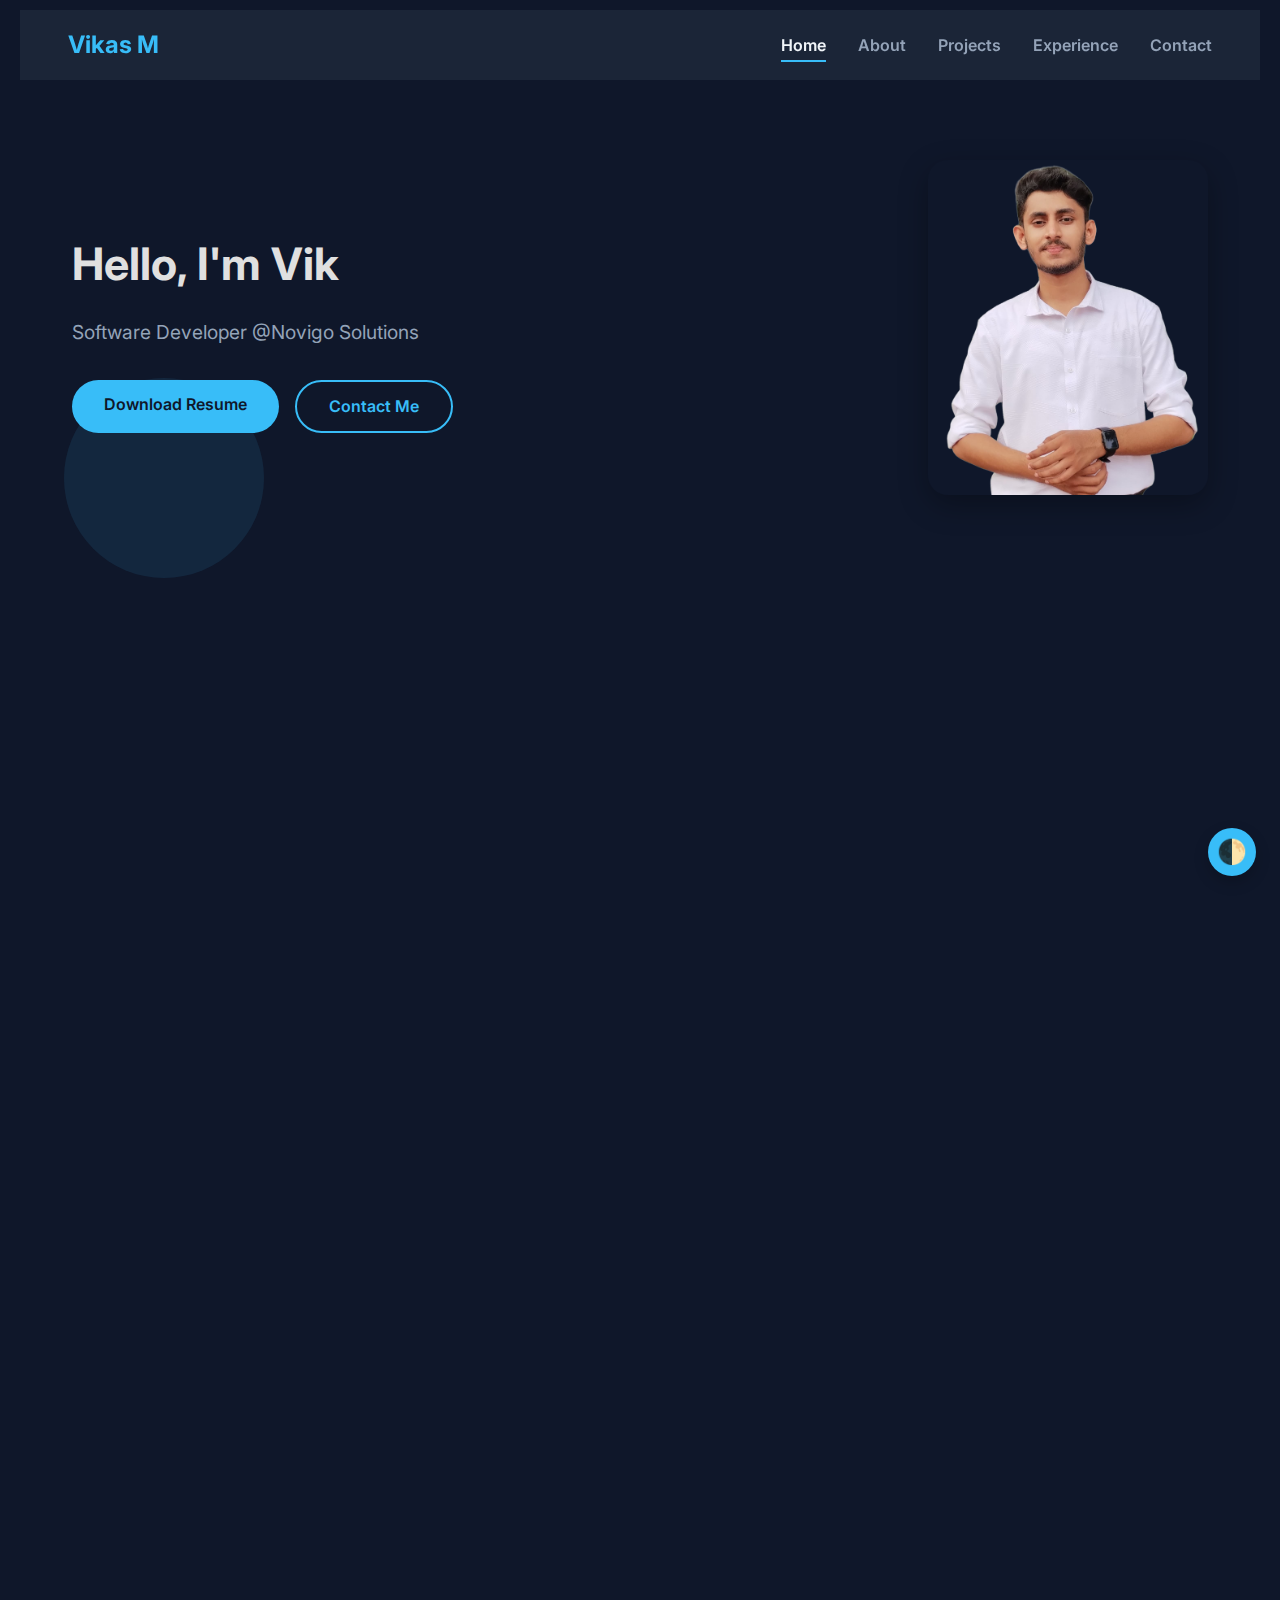
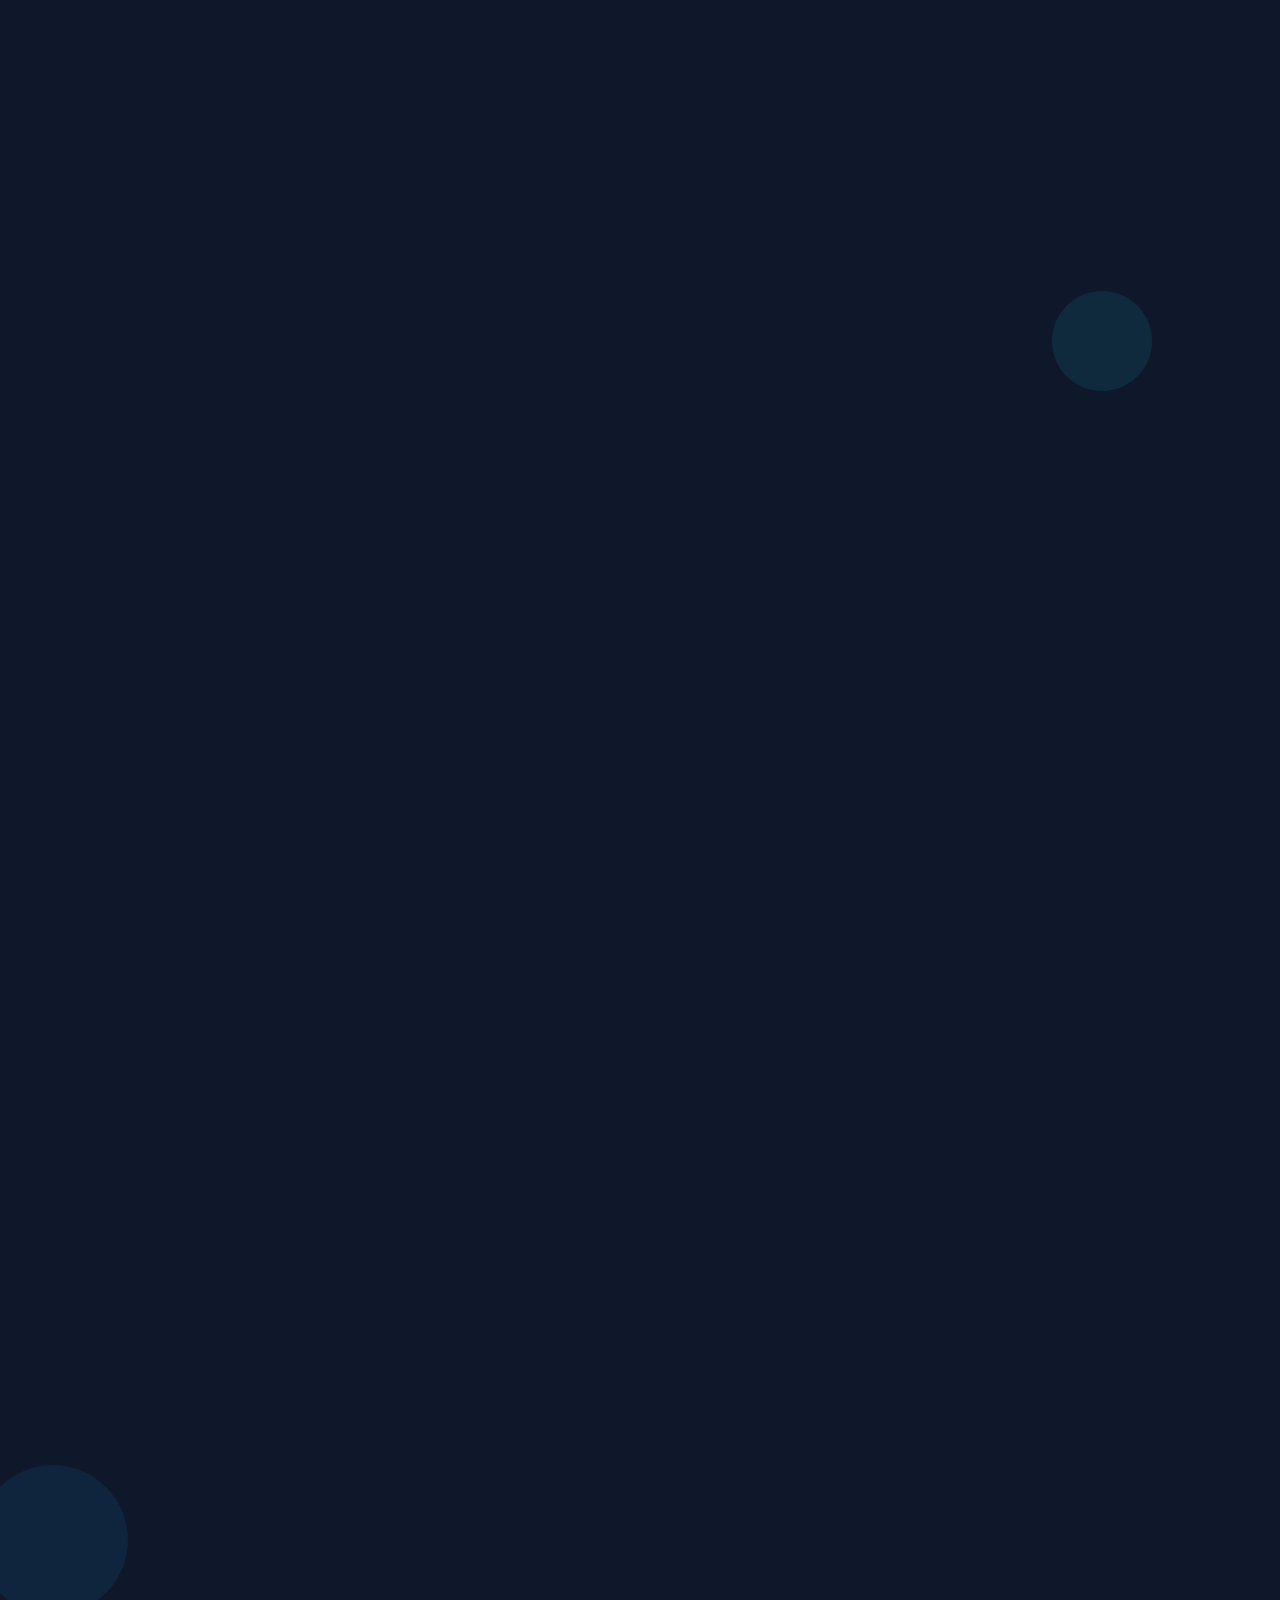
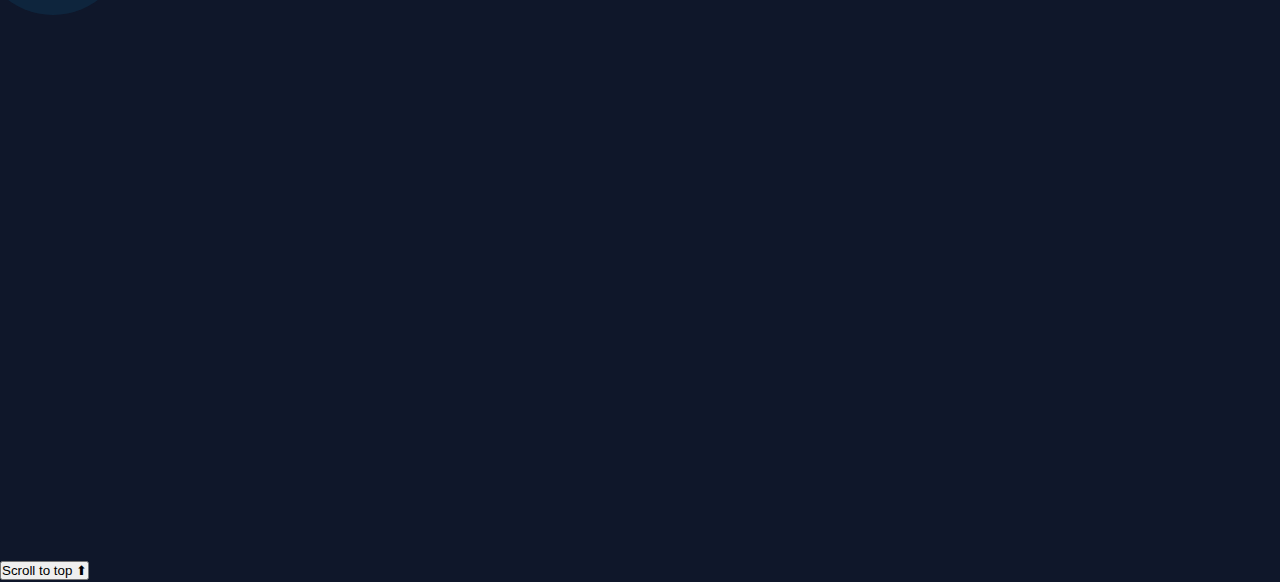
<file: index.html>
<!DOCTYPE html>
<html lang="en">
<head>
  <meta charset="UTF-8" />
  <meta name="viewport" content="width=device-width, initial-scale=1" />
  <meta name="description" content="Portfolio of Vikas M - RPA Developer, Python and AI Enthusiast" />
  <title>Vikas M | Portfolio</title>
  <link href="https://fonts.googleapis.com/css2?family=Inter:wght@400;600;700&display=swap" rel="stylesheet" />
  <link rel="stylesheet" href="https://cdnjs.cloudflare.com/ajax/libs/font-awesome/6.5.0/css/all.min.css" />
  <link rel="stylesheet" href="css/style.css" />
</head>
<body>
  <nav class="navbar" id="navbar" role="navigation">
    <div class="nav-logo" aria-label="Portfolio Logo">Vikas M</div>
    <button class="nav-toggle" aria-label="Toggle navigation menu">
      <span class="hamburger"></span>
    </button>
    <ul class="nav-links">
      <li><a href="#home" class="nav-link active">Home</a></li>
      <li><a href="#about" class="nav-link">About</a></li>
      <li><a href="#projects" class="nav-link">Projects</a></li>
      <li><a href="#experience" class="nav-link">Experience</a></li>
      <li><a href="#contact" class="nav-link">Contact</a></li>
    </ul>
  </nav>

  <div class="background-shapes" aria-hidden="true">
    <div class="shape shape1"></div>
    <div class="shape shape2"></div>
    <div class="shape shape3"></div>
  </div>

  <main>
    <section id="home" class="section home-section">
      <div class="home-container">
        <div class="home-text">
          <h1>Hello, <span class="typing" aria-hidden="true"></span></h1>
          <p class="subtitle"> Software Developer @Novigo Solutions</p>
          <div class="btn-group">
            <a href="assets/Vikas_M_Resume.pdf" target="_blank" class="btn">Download Resume</a>
            <a href="#contact" class="btn btn-outline">Contact Me</a>
          </div>
        </div>
        <div class="home-image">
          <img src="assets/images/profile.png" alt="Profile picture of Vikas M" />
        </div>
      </div>
    </section>

    <section id="about" class="section about-section">
      <h2>About Me</h2>
      <p>
        <ul>
        <li>Software Developer with over 2 years of experience in Automation and Data Field.</li><br>
        <li><b>3x </b>UiPath Certified Developer (UIADP, UIAIA, UIABA) and <b>6x</b> UiPath Community Awardee</li><br>
        <li>Skilled in C#, Python, SQL, and Azure AI. Passionate about cloud technologies, DevOps, and data engineering.</li><br>
        <li>Collaborative and fast learner thriving in dynamic tech environments.</li><br>
        <li>My aspirations include delving deeper into the realms of AI/ML and Data Engineering, 
            where I aim to leverage these technologies to drive transformative change and unlock new opportunities for growth and innovation.</li>
        </ul>
        </p>
    </section>

    <section id="projects" class="section projects-section">
      <h2>Projects</h2>
      <div class="project-list">
        <div class="project-card" tabindex="0" aria-label="Jarvis Voice Assistant project">
          <div class="project-icon"><i class="fas fa-robot"></i></div>
          <h3>Jarvis Voice Assistant</h3>
          <p>Speech recognition, text-to-speech, and task automation using Python.</p>
        </div>
        <div class="project-card" tabindex="0" aria-label="Local File Sharing Web App project">
          <div class="project-icon"><i class="fas fa-qrcode"></i></div>
          <h3>Local File Sharing Web App</h3>
          <p>Python-based server with QR code mobile access and responsive UI.</p>
        </div>
        <div class="project-card" tabindex="0" aria-label="Pothole Detection project">
          <div class="project-icon"><i class="fas fa-car-crash"></i></div>
          <h3>Pothole Detection for Road Safety</h3>
          <p>YOLOv5 model for pothole detection with mobile interface and maps integration.</p>
        </div>
      </div>
    </section>

    <section id="experience" class="section experience-section">
      <h2>Experience</h2>
      <div class="experience-item">
        <h3>Software Engineer - Novigo Solutions</h3>
        <p><span class="company">Novigo Solutions</span> <span class="date">May 2023 – Present</span></p>
        <ul>
          <li>Led automation for 8+ client processes across logistics, HR, and banking.</li>
          <li>Built invoice and PO automation with 90% touchless processing.</li>
        </ul>
      </div>
      <div class="experience-item">
        <h3>Full Stack Web Development Intern - Varcons Inc.</h3>
        <p><span class="company">Varcons Inc.</span> <span class="date">Apr 2023 – May 2023</span></p>
        <ul>
          <li>Redesigned NGO website using MERN stack and Figma.</li>
          <li>Implemented SQL databases for data collection and sorting.</li>
        </ul>
      </div>
    </section>

    <section id="contact" class="section contact-section">
      <h2>Contact Me</h2>
      <form id="contact-form" novalidate>
        <div class="form-group">
          <input type="text" id="name" name="name" required autocomplete="name" />
          <label for="name">Name</label>
          <span class="input-bar"></span>
        </div>
        <div class="form-group">
          <input type="email" id="email" name="email" required autocomplete="email" />
          <label for="email">Email</label>
          <span class="input-bar"></span>
        </div>
        <div class="form-group">
          <textarea id="message" name="message" rows="6" required></textarea>
          <label for="message">Message</label>
          <span class="input-bar"></span>
        </div>
        <button type="submit" class="btn btn-submit">Send Message</button>
      </form>
      <div class="contact-info">
        <p>Linkedin Profile:<a href="https://www.linkedin.com/in/vikasm-01/">My Linkedin Profile</a></p>
        <p>Email: <a href="mailto:acharyavikas231@gmail.com">acharyavikas231@gmail.com</a></p>
        <p>Phone: <a href="tel:+919741812636">+91-9741812636</a></p>
      </div>
    </section>
  </main>

  <button class="dark-mode-toggle" aria-label="Toggle dark mode">🌓</button>
  <script src="js/script.js"></script>
</body>
</html>
</file>
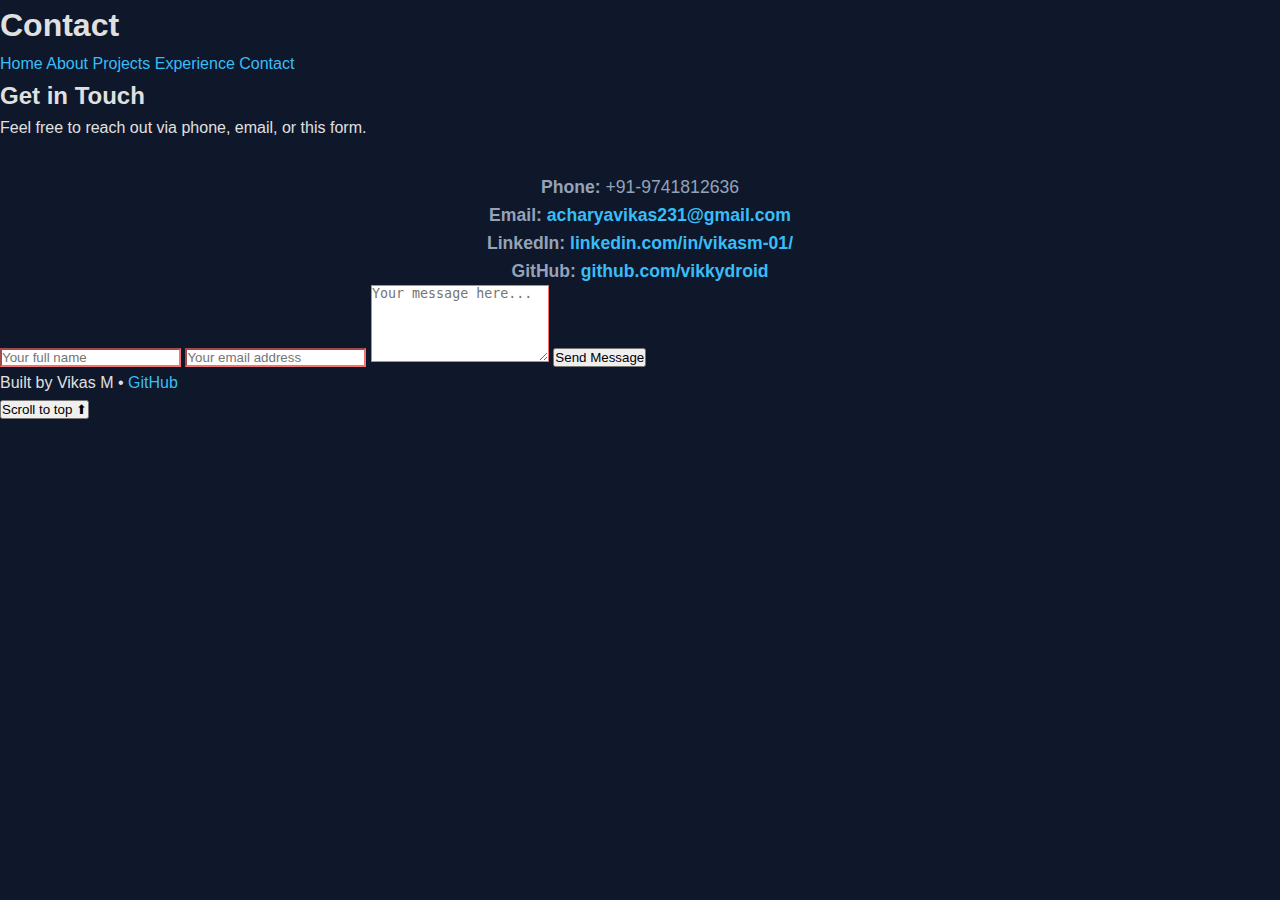
<file: contact.html>
<!DOCTYPE html>
<html lang="en">

<head>
  <meta charset="UTF-8" />
  <meta name="viewport" content="width=device-width, initial-scale=1" />
  <title>Contact | Vikas M</title>
  <link rel="stylesheet" href="css/style.css" />
</head>

<body>
  <header>
    <div class="container">
      <h1>Contact</h1>
      <nav>
        <a href="index.html">Home</a>
        <a href="about.html">About</a>
        <a href="projects.html">Projects</a>
        <a href="experience.html">Experience</a>
        <a href="contact.html" class="active">Contact</a>
      </nav>
    </div>
  </header>

  <main class="container">
    <section class="card contact-card">
      <h2 class="card-title">Get in Touch</h2>
      <p>Feel free to reach out via phone, email, or this form.</p>

      <div class="contact-info">
        <p><strong>Phone:</strong> +91-9741812636</p>
        <p><strong>Email:</strong> <a href="mailto:acharyavikas231@gmail.com">acharyavikas231@gmail.com</a></p>
        <p><strong>LinkedIn:</strong> <a href="https://www.linkedin.com/in/vikasm-01/" target="_blank">linkedin.com/in/vikasm-01/</a></p>
        <p><strong>GitHub:</strong> <a href="https://github.com/vikkydroid" target="_blank">github.com/vikkydroid</a></p>
      </div>

      <form id="contactForm" action="#" method="POST" novalidate>
        <label for="name">Name</label>
        <input type="text" id="name" name="name" placeholder="Your full name" required />

        <label for="email">Email</label>
        <input type="email" id="email" name="email" placeholder="Your email address" required />

        <label for="message">Message</label>
        <textarea id="message" name="message" rows="5" placeholder="Your message here..." required></textarea>

        <button type="submit">Send Message</button>
      </form>
    </section>
  </main>

  <footer>
    <div class="container">
      Built by Vikas M • <a href="https://github.com/vikkydroid" target="_blank">GitHub</a>
    </div>
  </footer>

  <script src="js/script.js"></script>
</body>

</html>
</file>
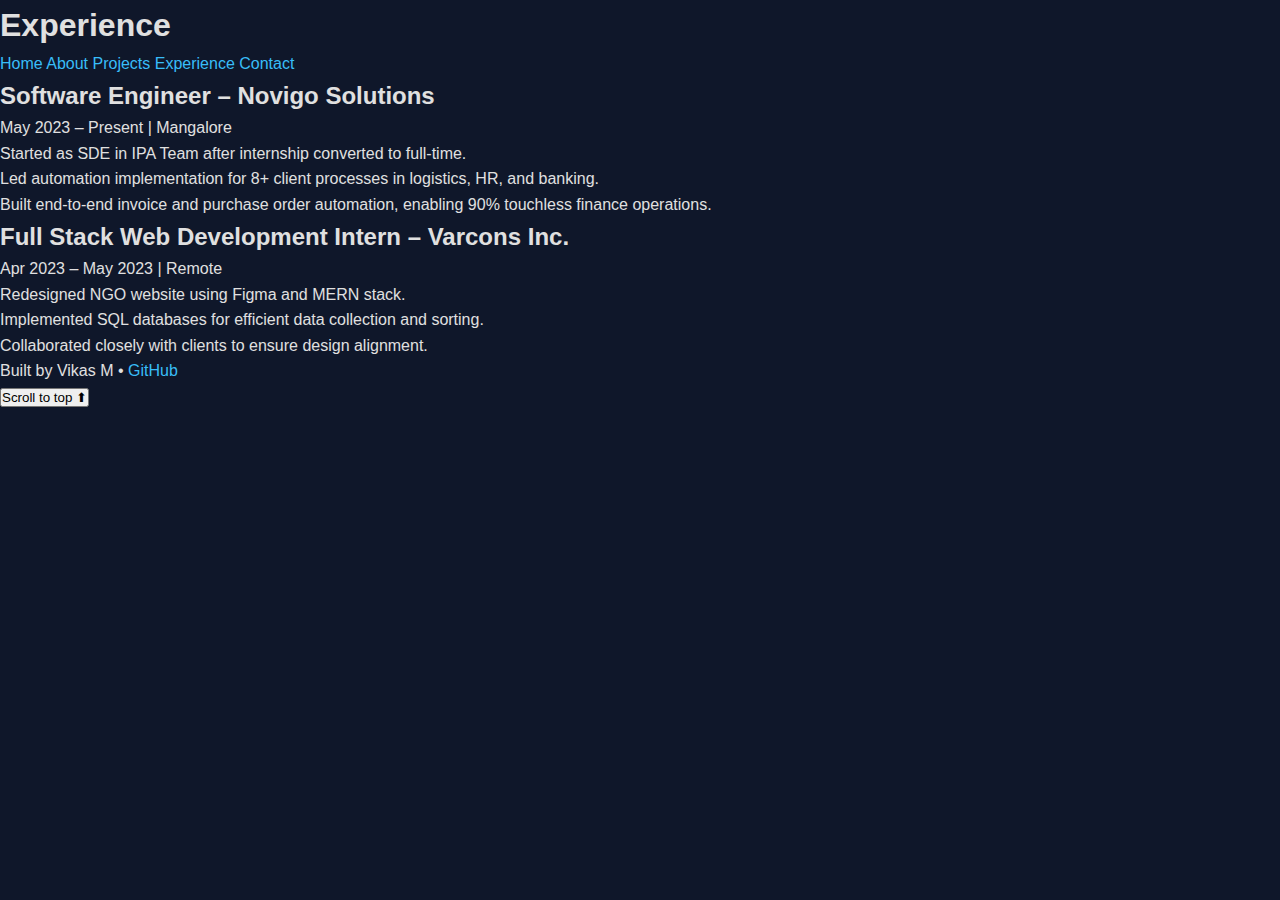
<file: experience.html>
<!DOCTYPE html>
<html lang="en">

<head>
  <meta charset="UTF-8" />
  <meta name="viewport" content="width=device-width, initial-scale=1.0" />
  <title>Experience | Vikas M</title>
  <link rel="stylesheet" href="css/style.css" />
</head>

<body>
  <header>
    <div class="container">
      <h1>Experience</h1>
      <nav>
        <a href="index.html">Home</a>
        <a href="about.html">About</a>
        <a href="projects.html">Projects</a>
        <a href="experience.html" class="active">Experience</a>
        <a href="contact.html">Contact</a>
      </nav>
    </div>
  </header>

  <main class="container">
    <section class="experience-card card">
      <h2 class="card-title">Software Engineer – Novigo Solutions</h2>
      <p class="sub-text">May 2023 – Present | Mangalore</p>
      <ul>
        <li>Started as SDE in IPA Team after internship converted to full-time.</li>
        <li>Led automation implementation for 8+ client processes in logistics, HR, and banking.</li>
        <li>Built end-to-end invoice and purchase order automation, enabling 90% touchless finance operations.</li>
      </ul>
    </section>

    <section class="experience-card card">
      <h2 class="card-title">Full Stack Web Development Intern – Varcons Inc.</h2>
      <p class="sub-text">Apr 2023 – May 2023 | Remote</p>
      <ul>
        <li>Redesigned NGO website using Figma and MERN stack.</li>
        <li>Implemented SQL databases for efficient data collection and sorting.</li>
        <li>Collaborated closely with clients to ensure design alignment.</li>
      </ul>
    </section>
  </main>

  <footer>
    <div class="container">
      Built by Vikas M • <a href="https://github.com/vikkydroid" target="_blank">GitHub</a>
    </div>
  </footer>

  <script src="js/script.js"></script>
</body>

</html>
</file>
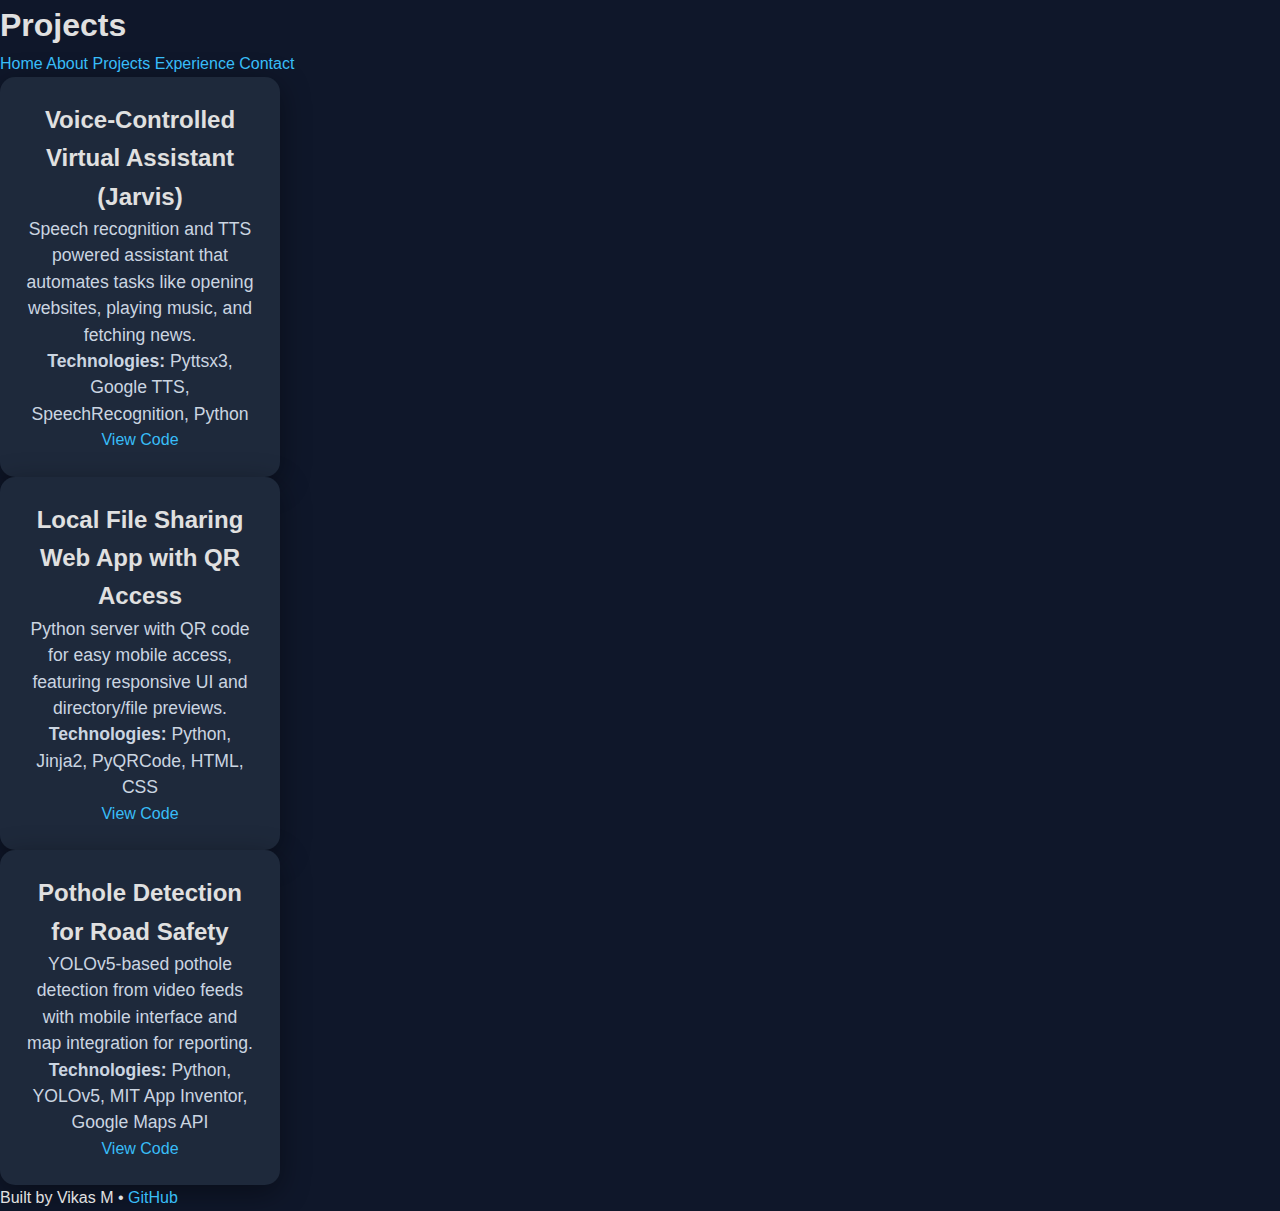
<file: projects.html>
<!DOCTYPE html>
<html lang="en">

<head>
  <meta charset="UTF-8" />
  <meta name="viewport" content="width=device-width, initial-scale=1" />
  <title>Projects | Vikas M</title>
  <link rel="stylesheet" href="css/style.css" />
</head>

<body>
  <header>
    <div class="container">
      <h1>Projects</h1>
      <nav>
        <a href="index.html">Home</a>
        <a href="about.html">About</a>
        <a href="projects.html" class="active">Projects</a>
        <a href="experience.html">Experience</a>
        <a href="contact.html">Contact</a>
      </nav>
    </div>
  </header>

  <main class="container">
    <section class="grid projects-grid">
      <article class="card project-card">
        <h2 class="card-title">Voice-Controlled Virtual Assistant (Jarvis)</h2>
        <p>Speech recognition and TTS powered assistant that automates tasks like opening websites, playing music, and fetching news.</p>
        <p><strong>Technologies:</strong> Pyttsx3, Google TTS, SpeechRecognition, Python</p>
        <a href="https://github.com/vikkydroid/jarvis-voice-assistant" target="_blank" class="btn-link">View Code</a>
      </article>

      <article class="card project-card">
        <h2 class="card-title">Local File Sharing Web App with QR Access</h2>
        <p>Python server with QR code for easy mobile access, featuring responsive UI and directory/file previews.</p>
        <p><strong>Technologies:</strong> Python, Jinja2, PyQRCode, HTML, CSS</p>
        <a href="https://github.com/vikkydroid/local-file-sharing" target="_blank" class="btn-link">View Code</a>
      </article>

      <article class="card project-card">
        <h2 class="card-title">Pothole Detection for Road Safety</h2>
        <p>YOLOv5-based pothole detection from video feeds with mobile interface and map integration for reporting.</p>
        <p><strong>Technologies:</strong> Python, YOLOv5, MIT App Inventor, Google Maps API</p>
        <a href="https://github.com/vikkydroid/pothole-detection" target="_blank" class="btn-link">View Code</a>
      </article>
    </section>
  </main>

  <footer>
    <div class="container">
      Built by Vikas M • <a href="https://github.com/vikkydroid" target="_blank">GitHub</a>
    </div>
  </footer>

</body>

</html>
</file>
<file: css/style.css>
/* ========================================================================== */
/* Reset and Base Styles */
/* ========================================================================== */
* {
  margin: 0;
  padding: 0;
  box-sizing: border-box;
}

html {
  scroll-behavior: smooth;
  scroll-padding-top: 100px;
}

body {
  font-family: 'Inter', sans-serif;
  background: #0f172a;
  color: #e0e0e0;
  line-height: 1.6;
  overflow-x: hidden;
  position: relative;
  min-height: 100vh;
  transition: background 0.3s ease, color 0.3s ease;
}

a {
  color: #38bdf8;
  text-decoration: none;
  transition: color 0.3s ease;
}

a:hover {
  text-decoration: underline;
  color: #0ea5e9;
}

/* ========================================================================== */
/* Navbar Styles */
/* ========================================================================== */
.navbar {
  position: fixed;
  top: 10px;
  left: 20px;
  right: 20px;
  background: #1e293bcc;
  backdrop-filter: blur(10px);
  display: flex;
  justify-content: space-between;
  align-items: center;
  padding: 1rem 3rem;
  z-index: 999;
  transition: box-shadow 0.3s ease;
}

.navbar.scrolled {
  box-shadow: 0 2px 15px rgba(0, 0, 0, 0.4);
}

.nav-logo {
  font-weight: 700;
  font-size: 1.5rem;
  color: #38bdf8;
  cursor: pointer;
}

.nav-links {
  list-style: none;
  display: flex;
  gap: 2rem;
}

.nav-links li {
  font-weight: 600;
  font-size: 1rem;
}

.nav-link {
  color: #94a3b8;
  position: relative;
  padding: 0.3rem 0;
  cursor: pointer;
  transition: color 0.3s ease;
}

.nav-link::after {
  content: '';
  position: absolute;
  width: 0;
  height: 2px;
  left: 0;
  bottom: -3px;
  background-color: #38bdf8;
  transition: width 0.3s ease;
}

.nav-link:hover::after,
.nav-link.active::after {
  width: 100%;
}

.nav-link.active {
  color: #f1f5f9;
}

.nav-toggle {
  display: none;
  font-size: 1.8rem;
  color: #38bdf8;
  background: none;
  border: none;
  cursor: pointer;
  z-index: 1001;
}

/* ========================================================================== */
/* Sections Base */
/* ========================================================================== */
.section {
  padding: 10rem 2rem;
  max-width: 1200px;
  margin: auto;
  opacity: 0;
  transform: translateY(30px);
  transition: opacity 0.6s ease, transform 0.6s ease;
}

.section.visible {
  opacity: 1;
  transform: translateY(0);
}

.section h2 {
  font-size: 2rem;
  color: #38bdf8;
  margin-bottom: 1.5rem;
}

/* ========================================================================== */
/* Home Section */
/* ========================================================================== */
.home-container {
  display: flex;
  align-items: center;
  justify-content: space-between;
  flex-wrap: wrap;
  gap: 2rem;
}

.home-text h1 {
  font-size: 2.8rem;
}

.subtitle {
  font-size: 1.2rem;
  margin: 1rem 0 2rem;
  color: #94a3b8;
}

.btn-group {
  display: flex;
  gap: 1rem;
}

.btn {
  background: #38bdf8;
  color: #0f172a;
  padding: 0.75rem 2rem;
  font-weight: 600;
  border-radius: 999px;
  border: none;
  cursor: pointer;
  transition: transform 0.3s ease, background 0.3s ease;
}

.btn:hover {
  background: #0ea5e9;
  transform: scale(1.05);
}

.btn-outline {
  background: transparent;
  border: 2px solid #38bdf8;
  color: #38bdf8;
}

.home-image img {
  width: 280px;
  border-radius: 20px;
  box-shadow: 0 10px 30px rgba(0, 0, 0, 0.3);
}

/* ========================================================================== */
/* Floating Background Shapes */
/* ========================================================================== */
.background-shapes .shape {
  position: absolute;
  border-radius: 50%;
  opacity: 0.1;
  z-index: 0;
  animation: float 6s ease-in-out infinite;
}

.shape1 {
  width: 200px;
  height: 200px;
  top: 10%;
  left: 5%;
  background: #38bdf8;
}

.shape2 {
  width: 150px;
  height: 150px;
  bottom: 15%;
  right: 90%;
  background: #0ea5e9;
}

.shape3 {
  width: 100px;
  height: 100px;
  top: 50%;
  right: 10%;
  background: #22d3ee;
}

@keyframes float {
  0%, 100% {
    transform: translateY(10px);
  }
  50% {
    transform: translateY(-200px);
  }
}

/* ========================================================================== */
/* About, Experience, Projects */
/* ========================================================================== */
.about-section p,
.experience-item ul,
.project-card p {
  font-size: 1.1rem;
  line-height: 1.5;
  color: #cbd5e1;
  max-width: 900px;
}

.project-list {
  display: flex;
  flex-wrap: wrap;
  gap: 1.5rem;
  justify-content: center;
}

.project-card {
  width: 280px;
  text-align: center;
  padding: 1.5rem;
  background: #1e293b;
  border-radius: 15px;
  box-shadow: 0 8px 30px rgba(0, 0, 0, 0.4);
  transition: transform 0.3s ease, box-shadow 0.3s ease;
  display: flex;
  flex-direction: column;
  align-items: center;
  cursor: pointer;
}

.project-card:hover {
  transform: translateY(-10px);
  box-shadow: 0 12px 40px rgba(0, 0, 0, 0.7);
}

.project-icon {
  font-size: 3rem;
  margin-bottom: 1rem;
  color: var(--accent-color, #5A67D8);
}

.experience-item {
  background: #1e293b;
  border-radius: 15px;
  padding: 1.5rem 2rem;
  margin-bottom: 2rem;
  box-shadow: 0 6px 25px rgba(0, 0, 0, 0.3);
}

.experience-item-header {
  display: flex;
  justify-content: space-between;
  align-items: center;
}

.experience-item h3 {
  color: #38bdf8;
  margin-bottom: 0.5rem;
}

.experience-item .company {
  font-weight: 600;
  color: #94a3b8;
}

.experience-item .date {
  font-style: italic;
  color: #64748b;
}

/* ========================================================================== */
/* Contact Section */
/* ========================================================================== */
.contact-section {
  max-width: 700px;
  margin: 3rem auto;
  padding-bottom: 5rem;
}

form#contact-form {
  width: 100%;
}

.form-group {
  position: relative;
  margin-bottom: 2rem;
}

.form-group input,
.form-group textarea {
  width: 100%;
  padding: 1rem 0.75rem;
  font-size: 1.1rem;
  border: 2px solid #38bdf8;
  border-radius: 0.5rem;
  background: #1e293b;
  color: #e0e0e0;
  transition: border-color 0.3s ease;
  outline: none;
  resize: vertical;
}

.form-group input::placeholder,
.form-group textarea::placeholder {
  color: #94a3b8;
  font-style: italic;
}

.form-group input:focus,
.form-group textarea:focus {
  border-color: #0ea5e9;
}

label {
  position: absolute;
  top: -1.2rem;
  left: 0.75rem;
  font-size: 0.9rem;
  color: #38bdf8;
  font-weight: 600;
  pointer-events: none;
  background: #0f172a;
  padding: 0 0.25rem;
}

form#contact-form .btn-submit {
  display: block;
  margin: 0 auto;
  padding: 1rem 3rem;
  font-size: 1.1rem;
  border-radius: 999px;
  background: #0ea5e9;
  color: #fff;
  font-weight: 700;
  border: none;
  cursor: pointer;
  transition: background 0.3s ease, transform 0.3s ease;
}

form#contact-form .btn-submit:hover {
  background: #38bdf8;
  transform: scale(1.05);
}

input:invalid,
textarea:invalid {
  border-color: #f87171;
}

.contact-info {
  margin-top: 2rem;
  font-size: 1.1rem;
  color: #94a3b8;
  text-align: center;
}

.contact-info a {
  color: #38bdf8;
  font-weight: 600;
}

/* ========================================================================== */
/* Dark Mode Styles */
/* ========================================================================== */
body.dark-mode {
  background: #f9fafb;
  color: #1e293b;
}

body.dark-mode a {
  color: #2563eb;
}

body.dark-mode .navbar {
  background: #f3f4f6cc;
  color: #1e293b;
}

body.dark-mode .navbar.scrolled {
  box-shadow: 0 2px 15px rgba(0, 0, 0, 0.1);
}

body.dark-mode .nav-logo,
body.dark-mode .nav-link {
  color: #2563eb;
}

body.dark-mode .nav-link.active {
  color: #1e293b;
}

body.dark-mode .nav-link:hover::after,
body.dark-mode .nav-link.active::after {
  background-color: #2563eb;
}

body.dark-mode .home-image img {
  box-shadow: 0 10px 30px rgba(0, 0, 0, 0.1);
}

body.dark-mode .project-card,
body.dark-mode .experience-item,
body.dark-mode .experience-item ul {
  background: #e0e7ff;
  color: #1e293b;
  box-shadow: 0 8px 30px rgba(0, 0, 0, 0.1);
}

body.dark-mode .form-group input,
body.dark-mode .form-group textarea {
  background: #fff;
  color: #1e293b;
  border-color: #2563eb;
}

body.dark-mode .form-group input:focus,
body.dark-mode .form-group textarea:focus {
  border-color: #3b82f6;
}

body.dark-mode label {
  color: #2563eb;
  background: #f9fafb;
}

body.dark-mode .btn-submit {
  background: #2563eb;
  color: #fff;
}

body.dark-mode .btn-submit:hover {
  background: #3b82f6;
}

body.dark-mode .contact-info p {
  color: #000;
}

/* ========================================================================== */
/* Dark Mode Toggle */
/* ========================================================================== */
.dark-mode-toggle {
  position: fixed;
  bottom: 1.5rem;
  right: 1.5rem;
  background: #38bdf8;
  border: none;
  border-radius: 50%;
  width: 48px;
  height: 48px;
  cursor: pointer;
  color: #0f172a;
  font-size: 1.5rem;
  box-shadow: 0 6px 15px rgba(0, 0, 0, 0.2);
  transition: background 0.3s ease;
  z-index: 1000;
}

.dark-mode-toggle:hover {
  background: #0ea5e9;
}

/* ========================================================================== */
/* Responsive Design */
/* ========================================================================== */
@media (max-width: 768px) {
  .navbar {
    padding: 1rem 1.5rem;
  }

  .nav-links {
    display: none;
  }

  .nav-toggle {
    display: block;
  }

  .nav-links.mobile-show {
    display: flex;
    flex-direction: column;
    background: #1e293b;
    position: fixed;
    top: 70px;
    right: 0;
    width: 70vw;
    height: 100vh;
    padding: 2rem 1.5rem;
    gap: 1.5rem;
    box-shadow: -2px 0 15px rgba(0, 0, 0, 0.5);
    z-index: 998;
  }

  .home-container {
    flex-direction: column;
    text-align: center;
  }

  .home-image img {
    width: 220px;
    margin: auto;
  }
}
</file>
